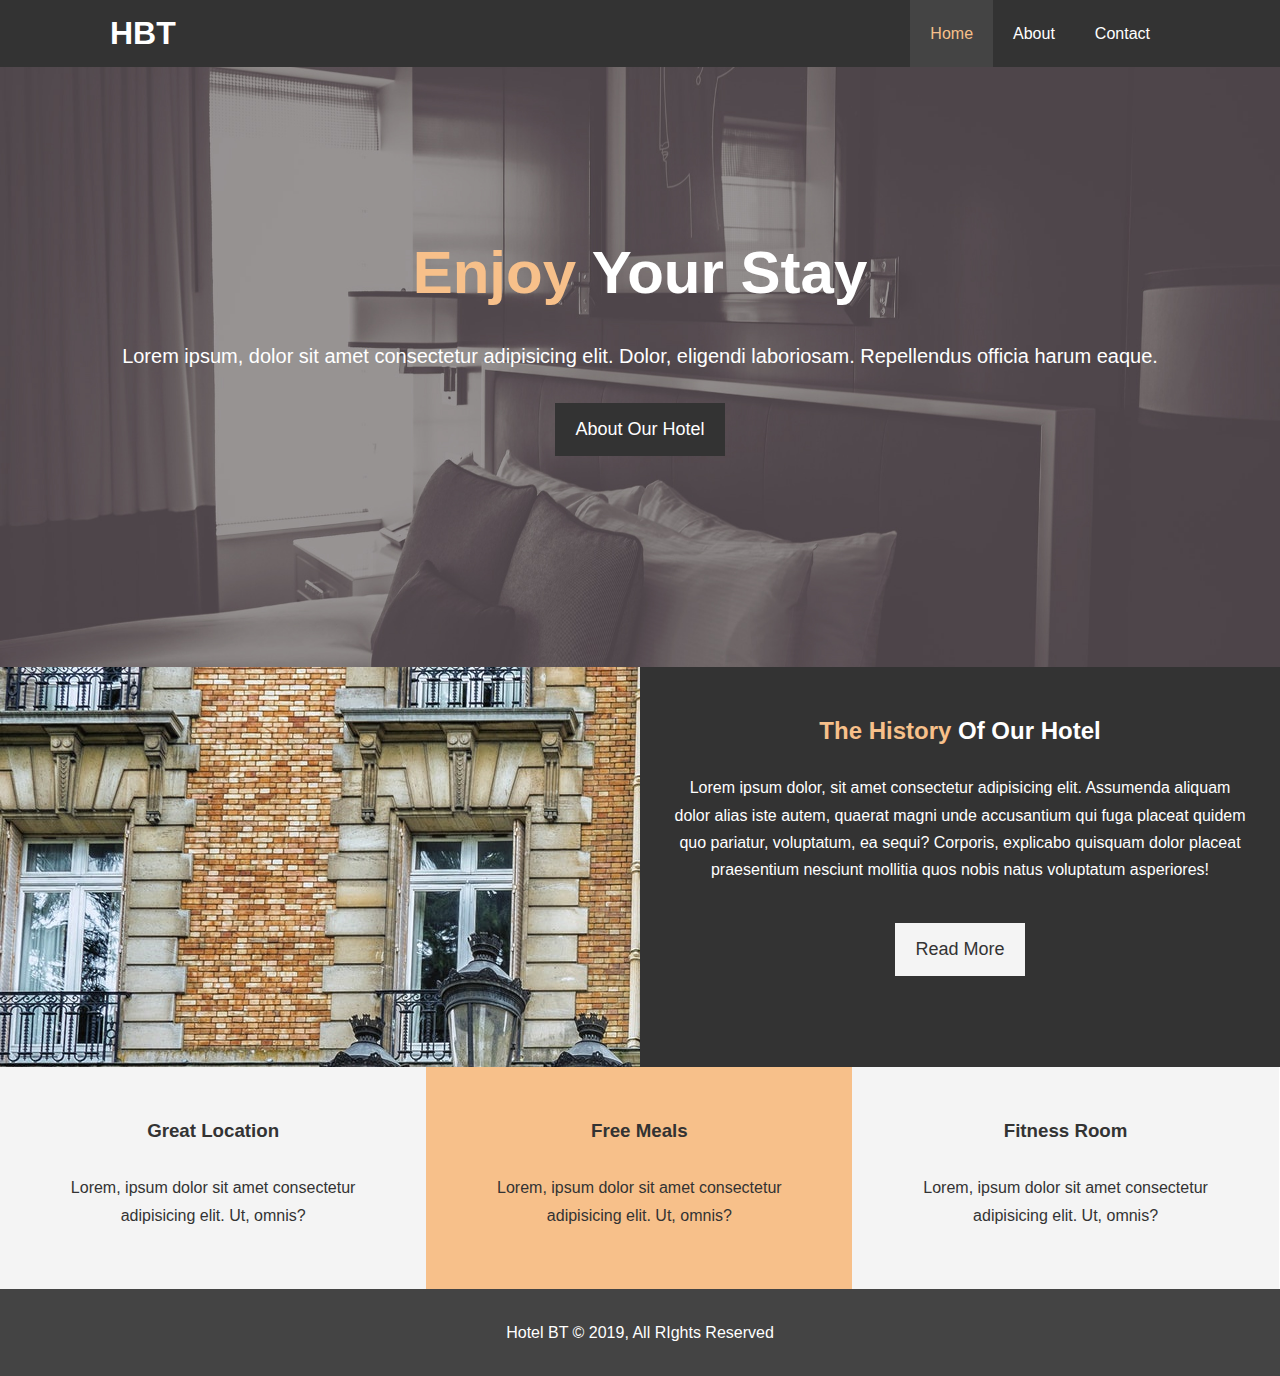
<file: index.html>
<!DOCTYPE html>
<html lang="en">
<head>
  <meta charset="UTF-8">
  <meta name="viewport" content="width=device-width, initial-scale=1.0">
  <meta http-equiv="X-UA-Compatible" content="ie=edge">
  <meta name="description" content="Welcome to the most extraordinary hotel in Boston Massachusetts">
  <meta name="keywords" content="hotel,boston hotel,new england hotel">
  <link rel="stylesheet" href="https://use.fontawesome.com/releases/v5.6.1/css/all.css" integrity="sha384-gfdkjb5BdAXd+lj+gudLWI+BXq4IuLW5IT+brZEZsLFm++aCMlF1V92rMkPaX4PP" crossorigin="anonymous">
  <link rel="stylesheet" href="css/style.css">
  <link rel="stylesheet" media="screen and (max-width:768)"  href="css/mobile.css">
  <title>Hotel BT | Welcome</title>
</head>
<body>
  <header>
    <nav id="navbar">
      <div class="container">
        <h1 class="logo"><a href="index.html">HBT</a></h1>
        <ul>
          <li><a class="current" href="index.html">Home</a></li>
          <li><a href="about.html">About</a></li>
          <li><a href="contact.html">Contact</a></li>
        </ul>
      </div>
    </nav>

    <div id="showcase">
      <div class="container">
        <div class="showcase-content">
          <h1><span class="text-primary">Enjoy</span> Your Stay</h1>
          <p class="lead">Lorem ipsum, dolor sit amet consectetur adipisicing elit. Dolor, eligendi laboriosam. Repellendus officia harum eaque.</p>
          <a class="btn" href="about.html">About Our Hotel</a>
        </div>
      </div>
    </div>
  </header>

  <section id="home-info" class="bg-dark">
    <div class="info-img"></div>
    <div class="info-content">
      <h2><span class="text-primary">The History</span> Of Our Hotel</h2>
      <p>
          Lorem ipsum dolor, sit amet consectetur adipisicing elit. Assumenda
          aliquam dolor alias iste autem, quaerat magni unde accusantium qui
          fuga placeat quidem quo pariatur, voluptatum, ea sequi? Corporis,
          explicabo quisquam dolor placeat praesentium nesciunt mollitia quos
          nobis natus voluptatum asperiores!
      </p>
      <a href="about.html" class="btn btn-light">Read More</a>
    </div>
  </section>

  <section id="features">
    <div class="box bg-light">
      <i class="fas fa-hotel fa-3x"></i>
      <h3>Great Location</h3>
      <p>Lorem, ipsum dolor sit amet consectetur adipisicing elit. Ut, omnis?</p>
    </div>
    <div class="box bg-primary">
        <i class="fas fa-utensils fa-3x"></i>
        <h3>Free Meals</h3>
        <p>Lorem, ipsum dolor sit amet consectetur adipisicing elit. Ut, omnis?</p>
    </div>
    <div class="box bg-light">
        <i class="fas fa-dumbbell fa-3x"></i>
        <h3>Fitness Room</h3>
        <p>Lorem, ipsum dolor sit amet consectetur adipisicing elit. Ut, omnis?</p>
    </div>
  </section>

  <div class="clr"></div>

  <footer id="main-footer">
    <p>Hotel BT &copy; 2019, All RIghts Reserved</p>
  </footer>
</body>
</html>
</file>
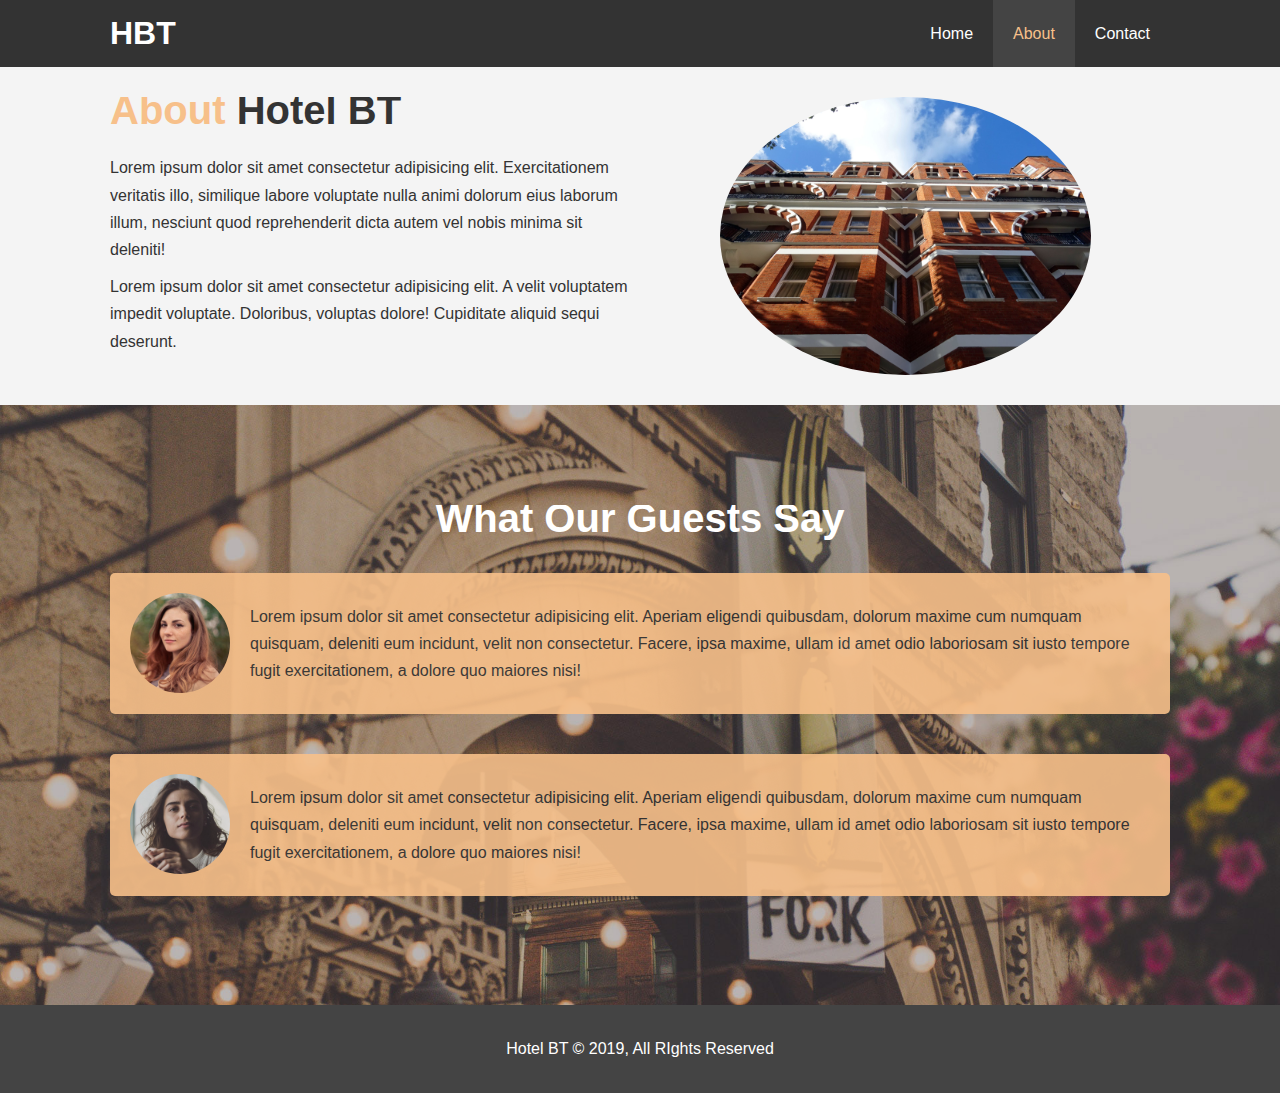
<file: about.html>
<!DOCTYPE html>
<html lang="en">
<head>
  <meta charset="UTF-8">
  <meta name="viewport" content="width=device-width, initial-scale=1.0">
  <meta http-equiv="X-UA-Compatible" content="ie=edge">
  <meta name="description" content="Welcome to the most extraordinary hotel in Boston Massachusetts">
  <meta name="keywords" content="hotel,boston hotel,new england hotel">
  <link rel="stylesheet" href="css/style.css">
  <link rel="stylesheet" media="screen and (max-width:768)" href="css/mobile.css">
  <title>Hotel BT | About</title>
</head>
<body>
  <header>
    <nav id="navbar">
      <div class="container">
        <h1 class="logo"><a href="index.html">HBT</a></h1>
        <ul>
          <li><a href="index.html">Home</a></li>
          <li><a class="current" href="about.html">About</a></li>
          <li><a href="contact.html">Contact</a></li>
        </ul>
      </div>
    </nav>
  </header>

  <section id="about-info" class="bg-light py-3">
    <div class="container">
      <div class="info-left">
        <h1 class="l-heading"><span class="text-primary">About</span> Hotel BT</h1>
        <p>Lorem ipsum dolor sit amet consectetur adipisicing elit. Exercitationem veritatis illo, similique labore voluptate nulla animi dolorum eius laborum illum, nesciunt quod reprehenderit dicta autem vel nobis minima sit deleniti!</p>
        <p>Lorem ipsum dolor sit amet consectetur adipisicing elit. A velit voluptatem impedit voluptate. Doloribus, voluptas dolore! Cupiditate aliquid sequi deserunt.</p>
      </div>
      <div class="info-right">
        <img src="./img/photo-2.jpg" alt="hotel">
      </div>
    </div>
  </section>

  <div class="clr"></div>

  <section id="testimonials" class="py-3">
    <div class="container">
      <h2 class="l-heading">What Our Guests Say</h2>
      <div class="testimonial bg-primary">
        <img src="./img/person-1.jpg" alt="Samantha">
        <p>Lorem ipsum dolor sit amet consectetur adipisicing elit. Aperiam eligendi quibusdam, dolorum maxime cum numquam quisquam, deleniti eum incidunt, velit non consectetur. Facere, ipsa maxime, ullam id amet odio laboriosam sit iusto tempore fugit exercitationem, a dolore quo maiores nisi!</p>
      </div>

      <div class="testimonial bg-primary">
          <img src="./img/person-2.jpg" alt="Jen">
          <p>Lorem ipsum dolor sit amet consectetur adipisicing elit. Aperiam eligendi quibusdam, dolorum maxime cum numquam quisquam, deleniti eum incidunt, velit non consectetur. Facere, ipsa maxime, ullam id amet odio laboriosam sit iusto tempore fugit exercitationem, a dolore quo maiores nisi!</p>
        </div>
    </div>
  </section>

  <footer id="main-footer">
    <p>Hotel BT &copy; 2019, All RIghts Reserved</p>
  </footer>
</body>
</html>
</file>
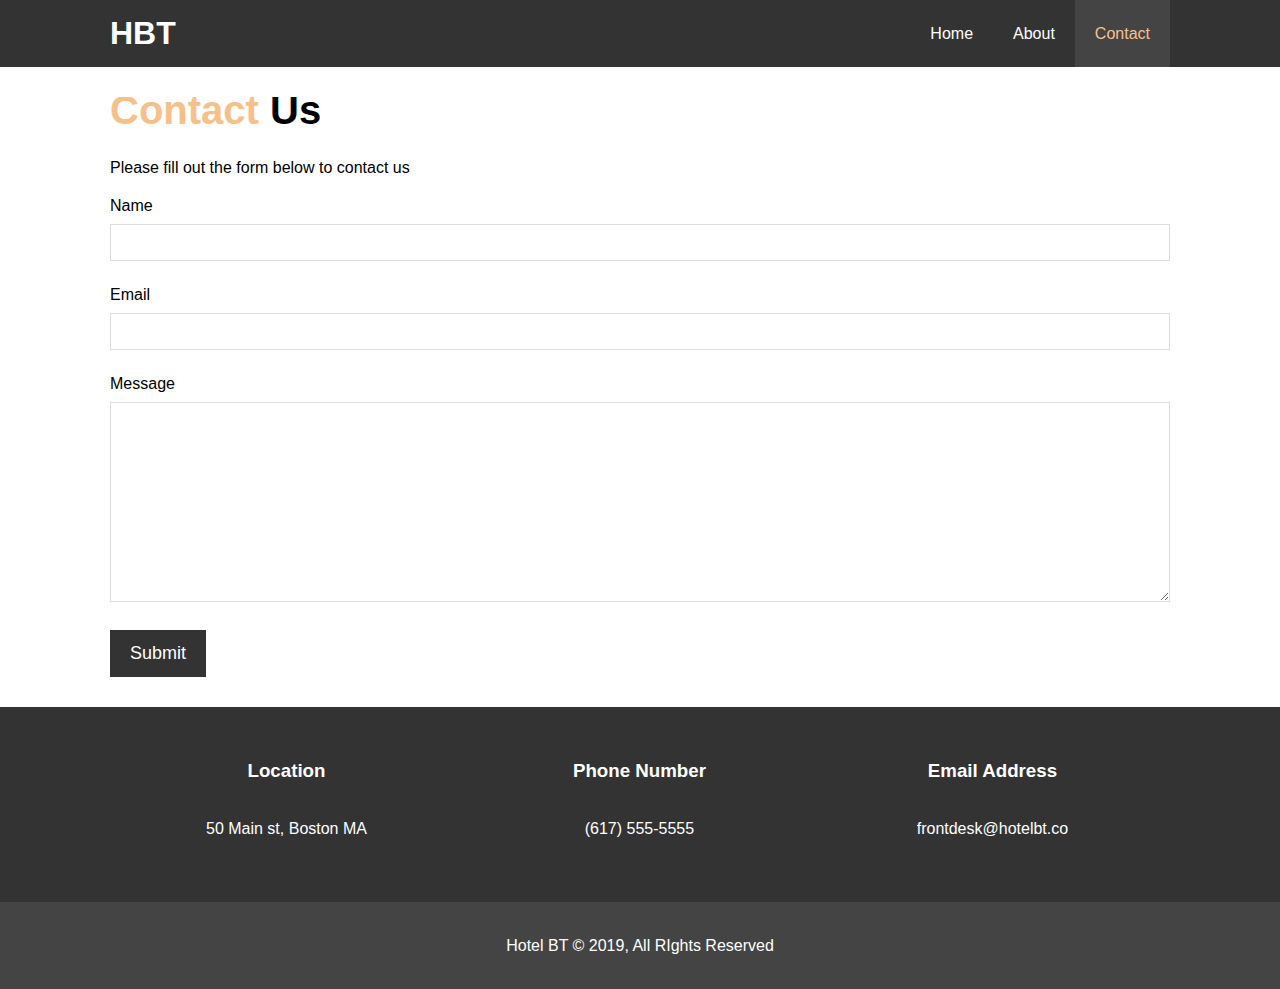
<file: contact.html>
<!DOCTYPE html>
<html lang="en">
<head>
  <meta charset="UTF-8">
  <meta name="viewport" content="width=device-width, initial-scale=1.0">
  <meta http-equiv="X-UA-Compatible" content="ie=edge">
  <meta name="description" content="Welcome to the most extraordinary hotel in Boston Massachusetts">
  <meta name="keywords" content="hotel,boston hotel,new england hotel">
  <link rel="stylesheet" href="https://use.fontawesome.com/releases/v5.6.1/css/all.css" integrity="sha384-gfdkjb5BdAXd+lj+gudLWI+BXq4IuLW5IT+brZEZsLFm++aCMlF1V92rMkPaX4PP" crossorigin="anonymous">
  <link rel="stylesheet" href="css/style.css">
  <title>Hotel BT | Contact</title>
</head>
<body>
  <header>
    <nav id="navbar">
      <div class="container">
        <h1 class="logo"><a href="index.html">HBT</a></h1>
        <ul>
          <li><a href="index.html">Home</a></li>
          <li><a href="about.html">About</a></li>
          <li><a class="current" href="contact.html">Contact</a></li>
        </ul>
      </div>
    </nav>
  </header>

  <section id="contact-form" class="py-3">
    <div class="container">
      <h1 class="l-heading"><span class="text-primary">Contact</span> Us</h1>
      <p>Please fill out the form below to contact us</p>
      <form action="process.php">
        <div class="form-group">
          <label for="name">Name</label>
          <input type="text" name="name" id="name">
        </div>
        <div class="form-group">
          <label for="email">Email</label>
          <input type="email" name="email" id="email">
        </div>
        <div class="form-group">
          <label for="message">Message</label>
          <textarea name="message" id="message"></textarea>
        </div>
        <button type="submit" class="btn">Submit</button>
      </form>
    </div>
  </section>

  <section id="contact-info" class="bg-dark">
    <div class="container">
        <div class="box">
            <i class="fas fa-hotel fa-3x"></i>
            <h3>Location</h3>
            <p>50 Main st, Boston MA</p>
          </div>
          <div class="box">
              <i class="fas fa-phone fa-3x"></i>
              <h3>Phone Number</h3>
              <p>(617) 555-5555</p>
          </div>
          <div class="box">
              <i class="fas fa-envelope fa-3x"></i>
              <h3>Email Address</h3>
              <p>frontdesk@hotelbt.co</p>
          </div>
    </div>
  </section>

  <footer id="main-footer">
    <p>Hotel BT &copy; 2019, All RIghts Reserved</p>
  </footer>
</body>
</html>
</file>
<file: css/mobile.css>
#navbar.logo{
    float: none;
    text-align: center;
}

#navbar ul,#navbar ul li{
    float: none;
}

#navbar ul li a{
    padding: 5px;
    border-bottom: #444 dotted 1px;
}
</file>
<file: css/style.css>
/* Reset */
* {
  margin: 0;
  padding:0;
  box-sizing: border-box;
}

/* Main Styling */
html,body {
  font-family: 'Segoe UI', Tahoma, Geneva, Verdana, sans-serif;
  line-height: 1.7em;
}

a {
  color: #333;
  text-decoration: none;
}

h1, h2, h3 {
  padding-bottom: 20px;
}

p {
  margin: 10px 0;
}

/* Utility Classes */
.container {
  margin: auto;
  max-width: 1100px;
  overflow: auto;
  padding: 0 20px;
}

.text-primary {
  color: #f7c08a;
}

.lead {
  font-size: 20px;
}

.btn {
  display: inline-block;
  font-size: 18px;
  color: #fff;
  background: #333;
  padding: 13px 20px;
  border: none;
  cursor: pointer;
}

.btn:hover {
  background: #f7c08a;
  color: #333;
}

.btn-light {
  background: #f4f4f4;
  color: #333;
}

.bg-dark {
  background: #333;
  color: #fff;
}

.bg-light {
  background: #f4f4f4;
  color: #333;
}

.bg-primary {
  background: #f7c08a;
  color: #333;
}

.clr {
  clear: both;
}

.l-heading {
  font-size: 40px;
}

/* Padding */
.py-1 { padding: 10px 0; }
.py-2 { padding: 20px 0; }
.py-3 { padding: 30px 0; }

/* Navbar */
#navbar {
  background: #333;
  color: #fff;
  overflow: auto;
}

#navbar a {
  color: #fff;
}

#navbar .logo {
  float: left;
  padding-top: 20px;
}

#navbar ul {
  list-style: none;
  float: right;
}

#navbar ul li {
  float: left;
}

#navbar ul li a {
  display: block;
  padding: 20px;
  text-align: center;
}

#navbar ul li a:hover, 
#navbar ul li a.current {
  background: #444;
  color: #f7c08a;
}

/* Showcase */
#showcase {
  background: url('../img/showcase.jpg') no-repeat center center/cover;
  height: 600px;
}

#showcase .showcase-content {
  color: #fff;
  text-align: center;
  padding-top: 170px;
}

#showcase .showcase-content h1 {
  font-size: 60px;
  line-height: 1.2em;
}

#showcase .showcase-content p {
  padding-bottom: 20px;
  line-height: 1.7em;
}

/* Home Info */
#home-info {
  height: 400px;
}

#home-info .info-img {
  float: left;
  width: 50%;
  background: url('../img/photo-1.jpg') no-repeat;
  min-height: 100%;
}

#home-info .info-content {
  float: right;
  width: 50%;
  height: 100%;
  text-align: center;
  padding: 50px 30px;
  overflow: hidden;
}

#home-info .info-content p {
  padding-bottom: 30px;
}

/* Features */
.box {
  float: left;
  width: 33.3%;
  padding: 50px;
  text-align:center;
}

.box i {
  margin-bottom: 10px;
}

/* About Info */
#about-info .info-right {
  float: right;
  width: 50%;
  min-height: 100%;
}

#about-info .info-right img {
  display: block;
  margin: auto;
  width: 70%;
  border-radius: 50%;
}

#about-info .info-left {
  float: left;
  width: 50%;
  min-height: 100%;
}

/* Testimonials */
#testimonials {
  height: 600px;
  background: url('../img/test-bg.jpg') no-repeat center center/cover;
  padding-top: 100px;
}

#testimonials h2 {
  color: #fff;
  text-align: center;
  padding-bottom: 40px;
}

#testimonials .testimonial {
  padding: 20px;
  margin-bottom: 40px;
  border-radius: 5px;
  opacity: 0.9;
}

#testimonials .testimonial img {
  width: 100px;
  float: left;
  margin-right: 20px;
  border-radius: 50%;
}

/* Contact Form */
#contact-form .form-group {
  margin-bottom: 20px;
}

#contact-form label {
  display: block;
  margin-bottom: 5px;
}

#contact-form input, 
#contact-form textarea {
  width: 100%;
  padding: 10px;
  border: 1px #ddd solid;
}

#contact-form textarea {
  height: 200px;
}

#contact-form input:focus, 
#contact-form textarea:focus {
  outline: none;
  border-color: #f7c08a;
}

/* Footer */
#main-footer {
  text-align: center;
  background: #444;
  color: #fff;
  padding: 20px;
}
</file>
